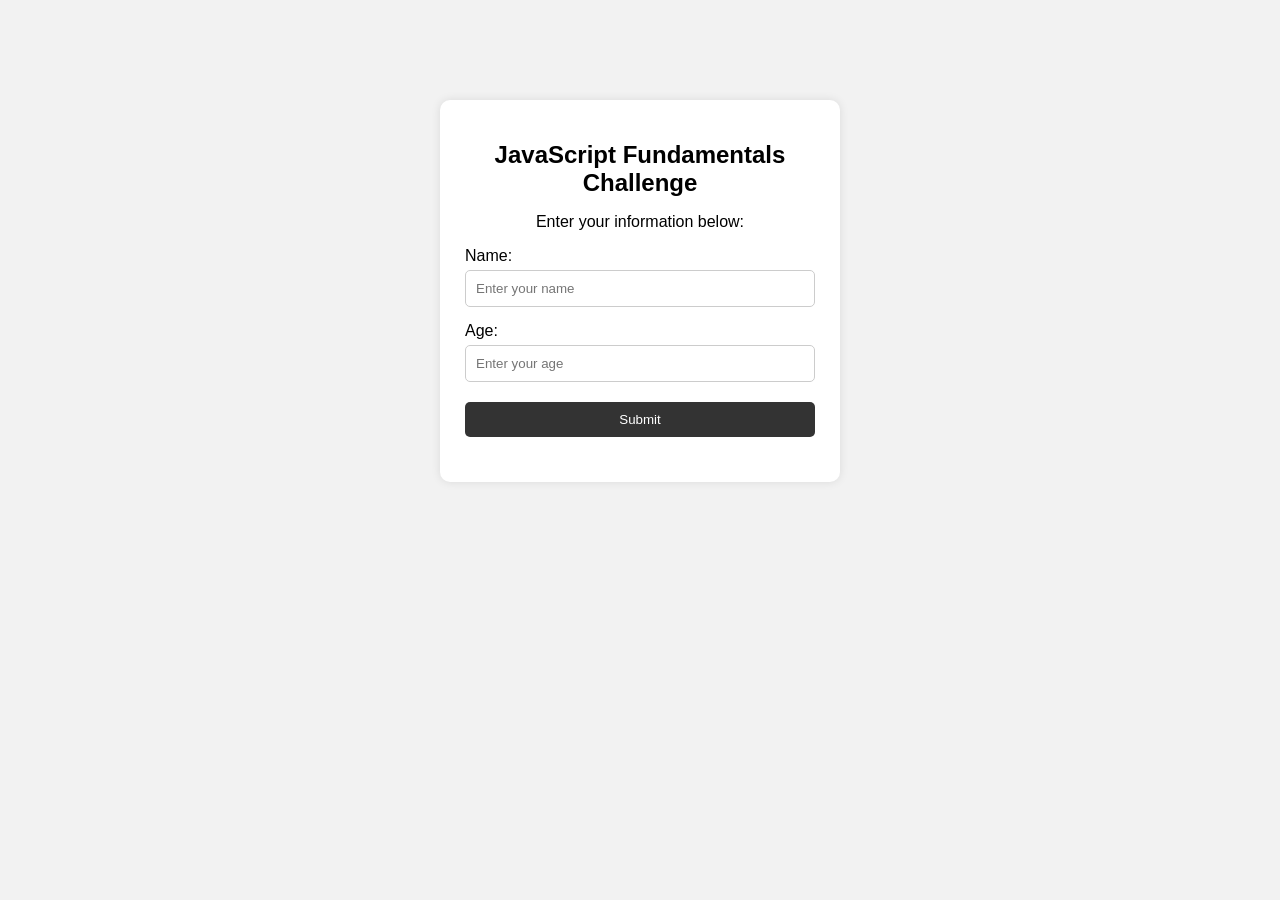
<file: ACTIVITY 1 MIDTERM/index.html>
<!DOCTYPE html>
<html lang="en">
<head>
    <meta charset="UTF-8">
    <meta name="viewport" content="width=device-width, initial-scale=1.0">
    <title>JavaScript Fundamentals Challenge</title>
    <link rel="stylesheet" href="style.css">
</head>
<body>

    <div class="container">
        <h1>JavaScript Fundamentals Challenge</h1>

        <p>Enter your information below:</p>

        <label for="name">Name:</label>
        <input type="text" id="name" placeholder="Enter your name">

        <label for="age">Age:</label>
        <input type="number" id="age" placeholder="Enter your age">

        <button onclick="displayGreeting()">Submit</button>

        <div id="result"></div>
    </div>

    <script src="script.js"></script>
</body>
</html>
</file>
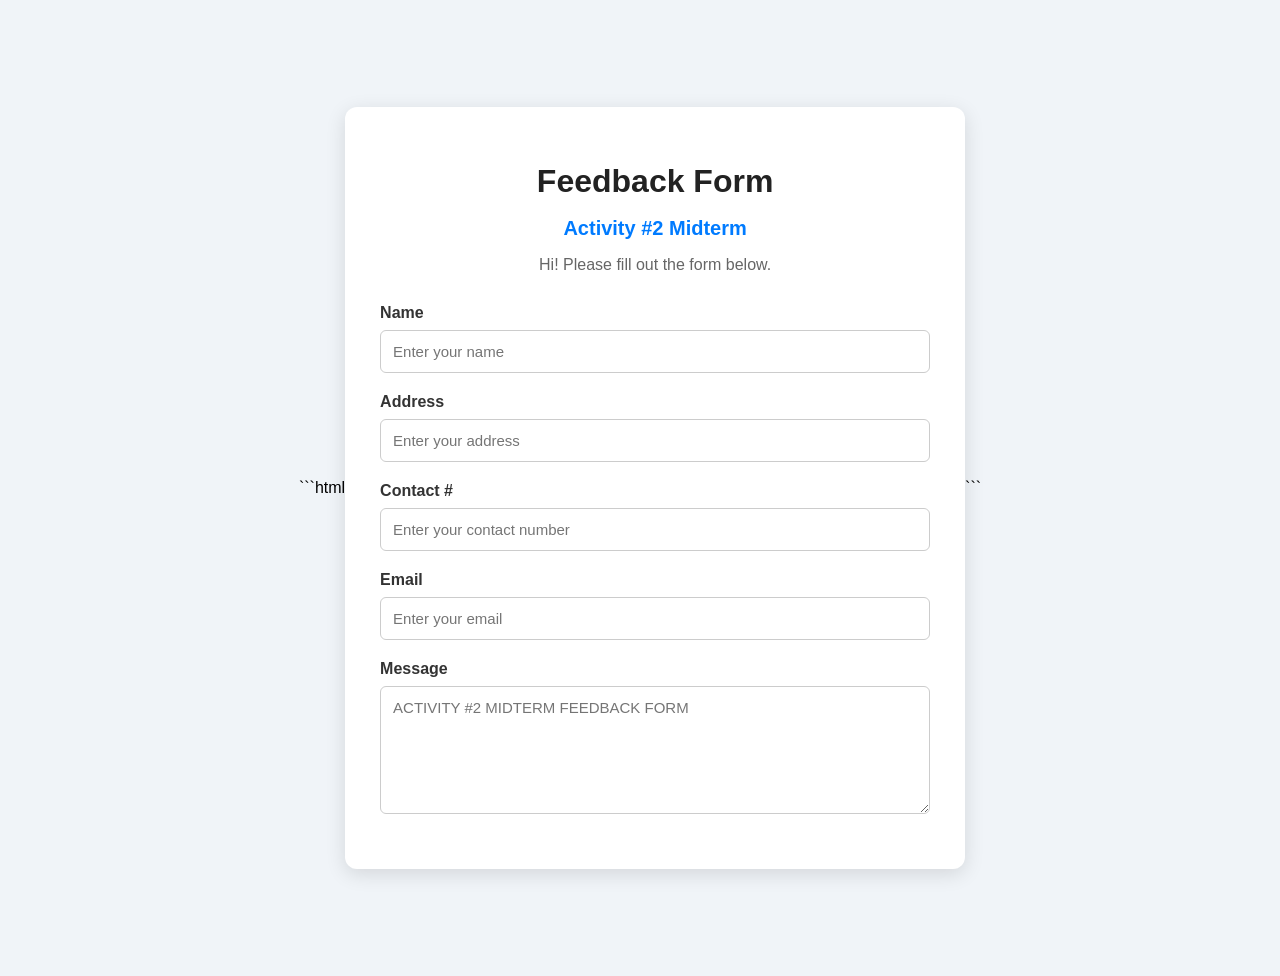
<file: ACTIVITY 2/index.html>
```html
<!DOCTYPE html>
<html lang="en">
<head>
    <meta charset="UTF-8">
    <meta name="viewport" content="width=device-width, initial-scale=1.0">

    <title>Activity #2 Midterm - Feedback Form</title>

    <link rel="stylesheet" href="style.css">
</head>

<body>

    <div class="container">

        <h1>Feedback Form</h1>

        <h2>Activity #2 Midterm</h2>

        <p class="description">
            Hi! Please fill out the form below.
        </p>

        <form>

            <!-- Name -->
            <div class="form-group">
                <label for="name">Name</label>
                <input
                    type="text"
                    id="name"
                    name="name"
                    placeholder="Enter your name"
                    required
                >
            </div>

            <!-- Address -->
            <div class="form-group">
                <label for="address">Address</label>
                <input
                    type="text"
                    id="address"
                    name="address"
                    placeholder="Enter your address"
                    required
                >
            </div>

            <!-- Contact Number -->
            <div class="form-group">
                <label for="contact">Contact #</label>
                <input
                    type="tel"
                    id="contact"
                    name="contact"
                    placeholder="Enter your contact number"
                    required
                >
            </div>

            <!-- Email -->
            <div class="form-group">
                <label for="email">Email</label>
                <input
                    type="email"
                    id="email"
                    name="email"
                    placeholder="Enter your email"
                    required
                >
            </div>

            <!-- Message -->
            <div class="form-group">
                <label for="message">Message</label>
                <textarea
                    id="message"
                    name="message"
                    rows="6"
                    placeholder="ACTIVITY #2 MIDTERM FEEDBACK FORM"
                    required
                ></textarea>
            </div>

        </form>

    </div>

</body>
</html>
```
</file>
<file: ACTIVITY 1 MIDTERM/style.css>
body {
    font-family: Arial, sans-serif;
    background-color: #f2f2f2;
    margin: 0;
    padding: 0;
}

.container {
    width: 350px;
    margin: 100px auto;
    padding: 25px;
    background-color: white;
    border-radius: 10px;
    box-shadow: 0 0 10px rgba(0, 0, 0, 0.1);
}

h1 {
    font-size: 24px;
    text-align: center;
}

p {
    text-align: center;
}

label {
    display: block;
    margin-top: 15px;
    margin-bottom: 5px;
}

input {
    width: 100%;
    padding: 10px;
    box-sizing: border-box;
    border: 1px solid #ccc;
    border-radius: 5px;
}

button {
    width: 100%;
    margin-top: 20px;
    padding: 10px;
    border: none;
    border-radius: 5px;
    background-color: #333;
    color: white;
    cursor: pointer;
}

button:hover {
    background-color: #555;
}

#result {
    margin-top: 20px;
    text-align: center;
    font-weight: bold;
}
</file>
<file: ACTIVITY 2/style.css>
```css
* {
    box-sizing: border-box;
    margin: 0;
    padding: 0;
}

body {
    font-family: Arial, sans-serif;
    background-color: #f0f4f8;

    min-height: 100vh;

    display: flex;
    justify-content: center;
    align-items: center;

    padding: 30px;
}

.container {
    background-color: white;

    width: 100%;
    max-width: 550px;

    padding: 35px;

    border-radius: 12px;

    box-shadow: 0 5px 20px rgba(0, 0, 0, 0.12);
}

h1 {
    text-align: center;
    color: #222;

    margin-bottom: 8px;
}

h2 {
    text-align: center;
    color: #007bff;

    font-size: 20px;

    margin-bottom: 10px;
}

.description {
    text-align: center;
    color: #666;

    margin-bottom: 30px;
}

.form-group {
    margin-bottom: 20px;
}

label {
    display: block;

    color: #333;

    font-weight: bold;

    margin-bottom: 8px;
}

input,
textarea {
    width: 100%;

    padding: 12px;

    border: 1px solid #ccc;

    border-radius: 6px;

    font-size: 15px;

    font-family: Arial, sans-serif;
}

input:focus,
textarea:focus {
    outline: none;

    border-color: #007bff;

    box-shadow: 0 0 4px rgba(0, 123, 255, 0.2);
}

textarea {
    resize: vertical;
}
</file>
